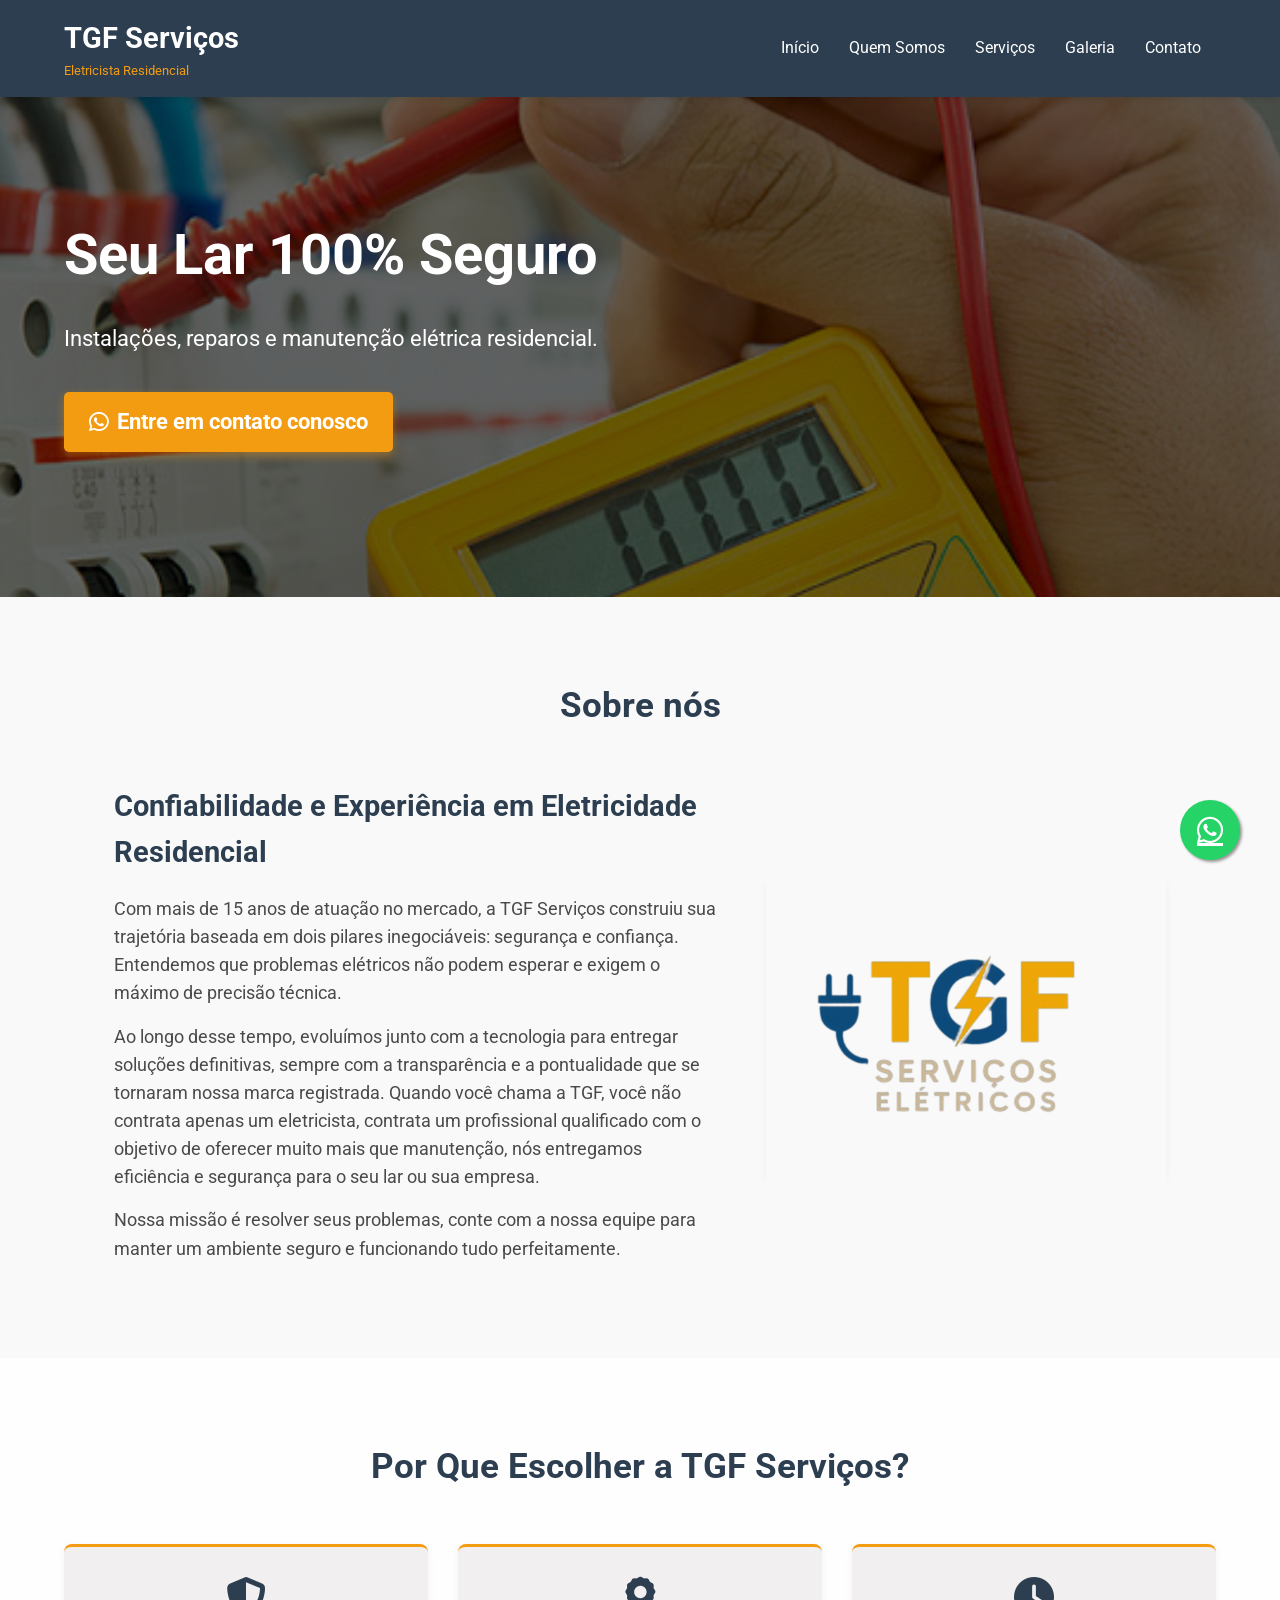
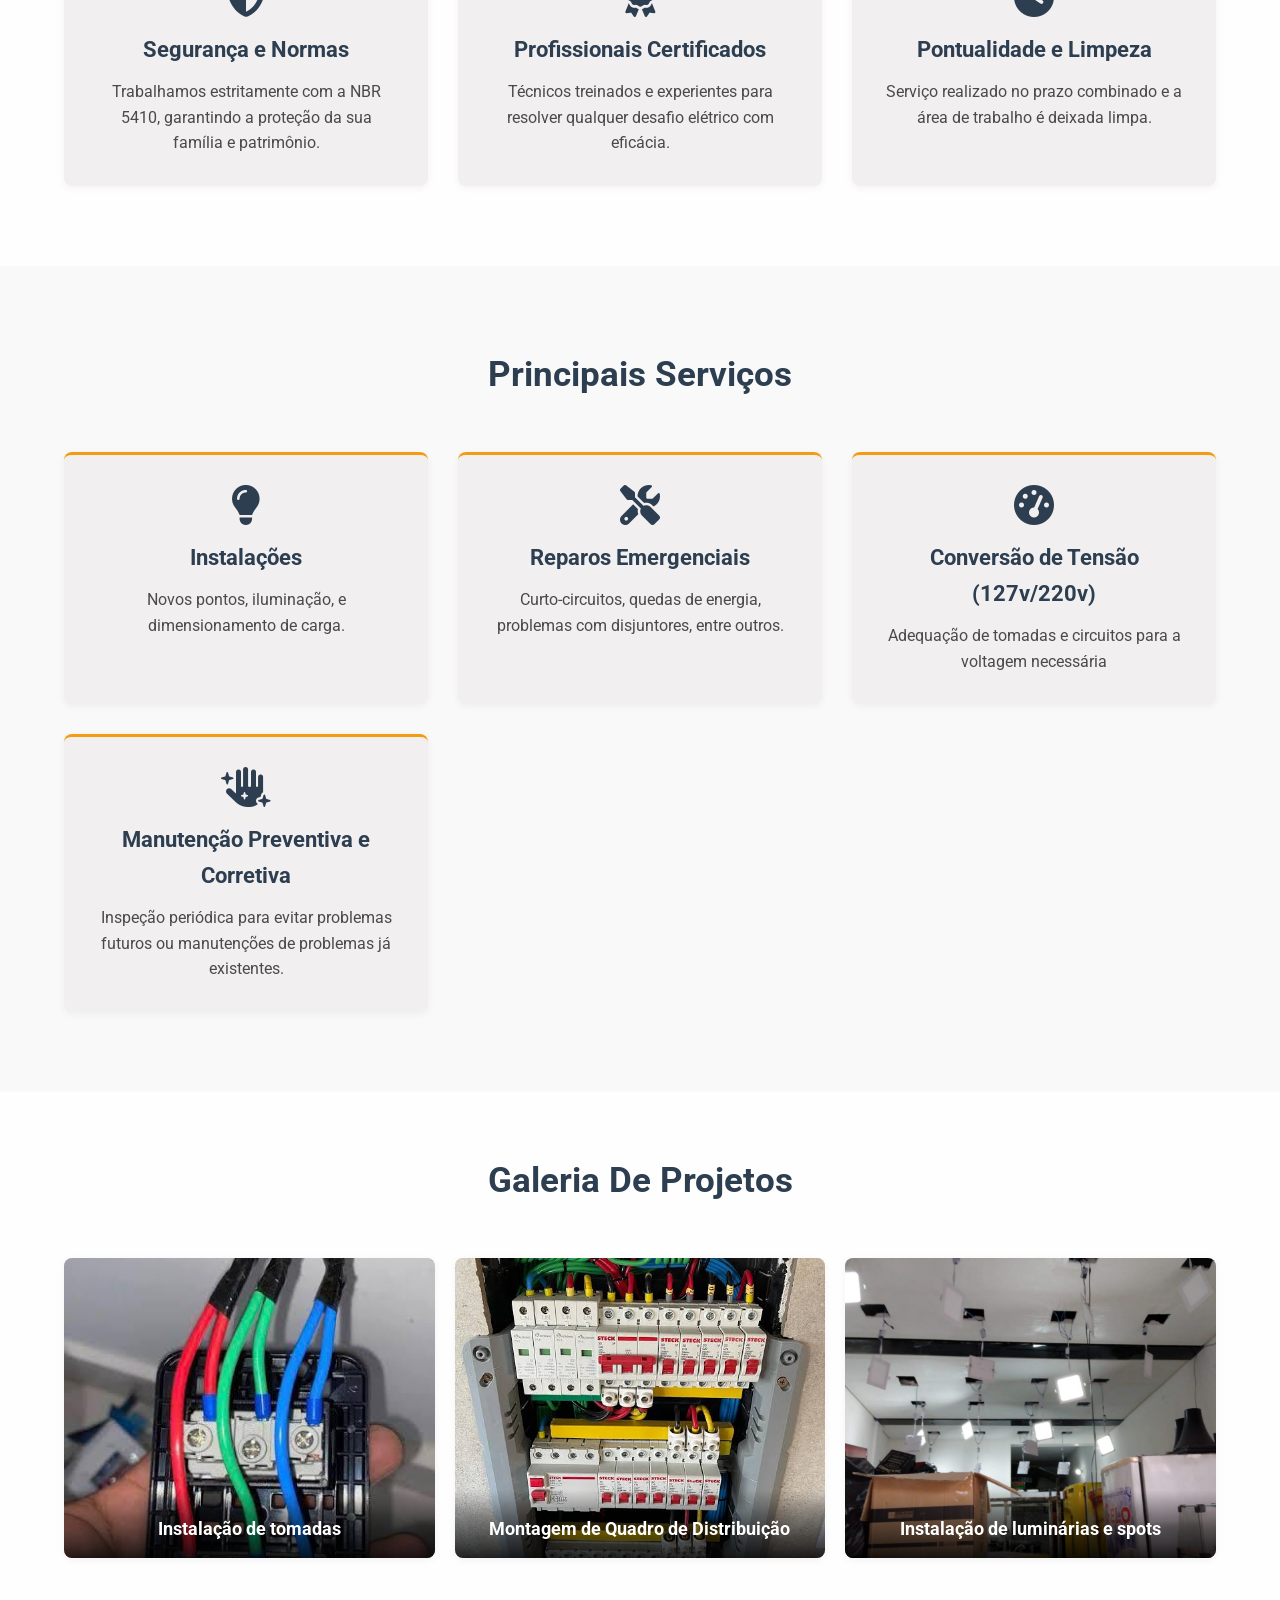
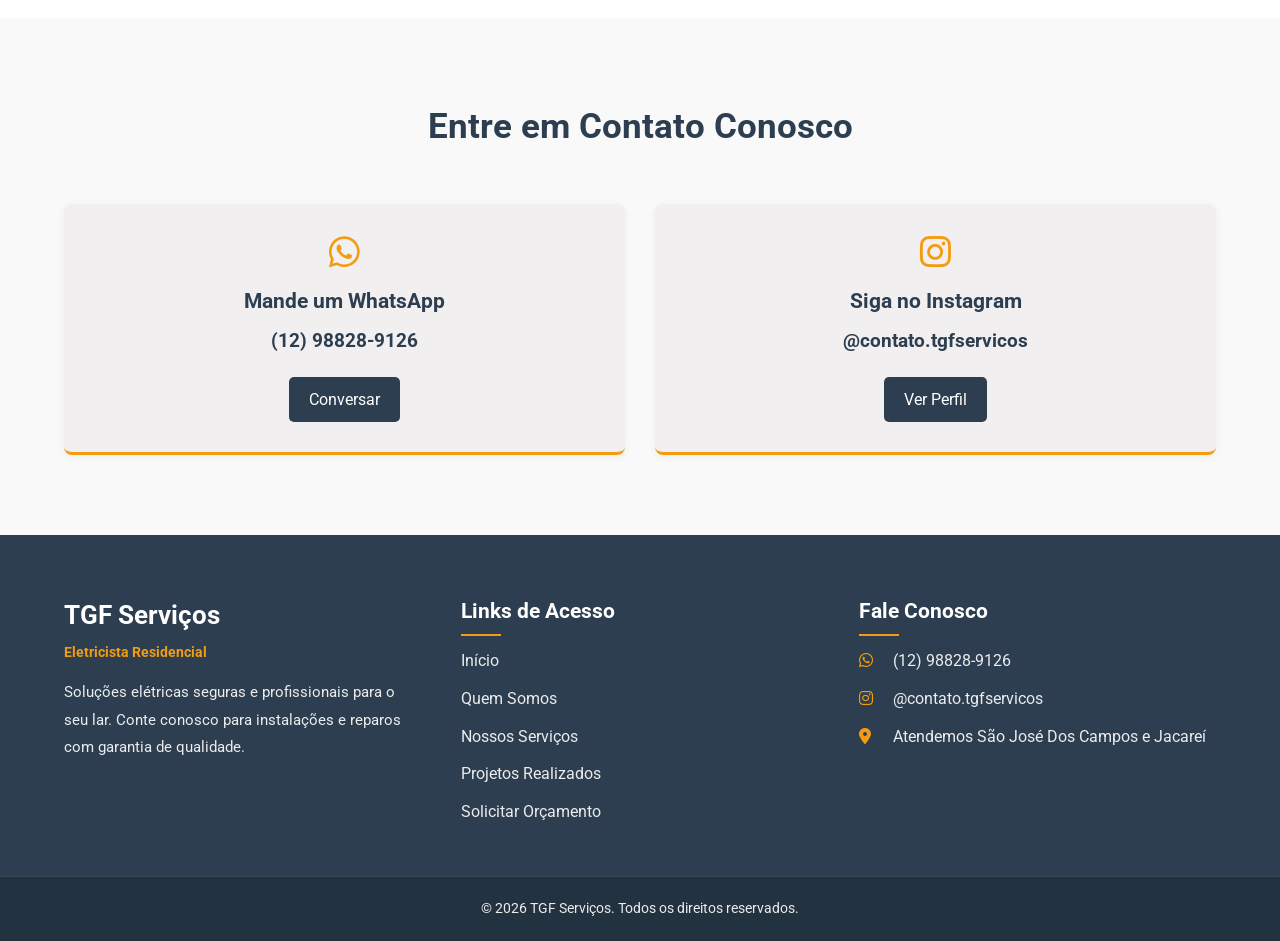
<file: index.html>
<!DOCTYPE html>
<html lang="pt-BR">
<head>
    <meta charset="UTF-8">
    <meta name="viewport" content="width=device-width, initial-scale=1.0">
    <title>TGF Serviços | Elétrica Residencial</title>
    <link rel="icon" type="image/x-icon" href="TGF_favicon.png">
    <link rel="icon" type="image/png" sizes="32x32" href="TGF_favicon.png">
    <link rel="icon" type="image/png" sizes="16x16" href="TGF_favicon.png">
    <link rel="apple-touch-icon" sizes="180x180" href="/apple-touch-icon.png"> 
    <link rel="stylesheet" href="style.css">
    <link rel="stylesheet" href="https://cdnjs.cloudflare.com/ajax/libs/font-awesome/6.5.1/css/all.min.css">
</head>
<body>
    
    <header>
        <div class="container">
            <div class="logo">
                <h1>TGF Serviços</h1>
                <span>Eletricista Residencial</span>
            </div>
            <nav class="nav-menu">
                <ul>
                    <li><a href="#inicio">Início</a></li>
                    <li><a href="#sobre">Quem Somos</a></li>
                    <li><a href="#servicos">Serviços</a></li>
                    <li><a href="#galeria">Galeria</a></li>
                    <li><a href="#contato">Contato</a></li>
                </ul>
            </nav>
            <button class="menu-toggle" aria-label="Abrir Menu">☰</button>
        </div>
    </header>

    <section id="inicio" class="hero">
        <div class="hero-content container">
            <div class="hero-text">
                <h2>Seu Lar <strong>100% Seguro</strong></h2>
                <p>Instalações, reparos e manutenção elétrica residencial. <!--<br> Certificado, Rápido e Limpo.</p> -->
                <br><br>
                <a href="https://wa.link/rwb124" target="_blank" class="btn-principal pulse-effect">
                    <i class="fab fa-whatsapp"></i> Entre em contato conosco
                </a>
            </div>
            <div class="hero-image">
                
            </div>
        </div>
    </section>

    <section id="sobre" class="sobre-nos">
        <div class="container">
            <h3>Sobre nós</h3>
            <div class="sobre-content">
                <div class="sobre-text">
                    <h4>Confiabilidade e Experiência em Eletricidade Residencial</h4>
                    <p>Com mais de 15 anos de atuação no mercado, a TGF Serviços construiu sua trajetória
                         baseada em dois pilares inegociáveis: segurança e confiança. Entendemos que
                         problemas elétricos não podem esperar e exigem o máximo de precisão técnica. 
                       </p>
                       <p>Ao longo desse tempo, evoluímos junto com a tecnologia para entregar 
                         soluções definitivas, sempre com a transparência e a pontualidade que se
                          tornaram nossa marca registrada. Quando você chama a TGF, você não contrata
                           apenas um eletricista, contrata um profissional qualificado com o objetivo de 
                           oferecer muito mais que manutenção, nós entregamos eficiência e segurança para o
                            seu lar ou sua empresa.  </p>
                    <p>Nossa missão é resolver seus problemas, conte com a nossa equipe para manter 
                        um ambiente seguro e funcionando tudo perfeitamente.</p>
                   <!-- <a href="#contato" class="btn-info">Fale com um Especialista</a> -->
                </div>
                <div class="sobre-img-placeholder">
                    <img src="TGF_logo.png" alt="">
                </div>
            </div>
        </div>
    </section>
    
    <section id="vantagens" class="vantagens">
        <div class="container">
            <h3>Por Que Escolher a TGF Serviços?</h3>
            <div class="grid-vantagens">
                <div class="vantagem-card">
                    <i class="fas fa-shield-alt icon-grande"></i>
                    <h4>Segurança e Normas</h4>
                    <p>Trabalhamos estritamente com a NBR 5410, garantindo a proteção da sua família e patrimônio.</p>
                </div>
                <div class="vantagem-card">
                    <i class="fas fa-award icon-grande"></i>
                    <h4>Profissionais Certificados</h4>
                    <p>Técnicos treinados e experientes para resolver qualquer desafio elétrico com eficácia.</p>
                </div>
                <div class="vantagem-card">
                    <i class="fas fa-clock icon-grande"></i>
                    <h4>Pontualidade e Limpeza</h4>
                    <p>Serviço realizado no prazo combinado e a área de trabalho é deixada limpa.</p>
                </div>
            </div>
        </div>
    </section>

    <section id="servicos" class="servicos">
        <div class="container">
            <h3>Principais Serviços</h3>
            <div class="grid-servicos">
                <div class="servico-card">
                    <i class="fas fa-lightbulb"></i>
                    <h4>Instalações</h4>
                    <p>Novos pontos, iluminação, e dimensionamento de carga.</p>
                </div>
                <div class="servico-card">
                    <i class="fas fa-tools"></i>
                    <h4>Reparos Emergenciais</h4>
                    <p>Curto-circuitos, quedas de energia, problemas com disjuntores, entre outros.</p>
                </div>
                <div class="servico-card">
                    <i class="fas fa-tachometer-alt"></i>
                    <h4>Conversão de Tensão (127v/220v)</h4>
                    <p>Adequação de tomadas e circuitos para a voltagem necessária</p>
                </div>
                <div class="servico-card">
                    <i class="fas fa-hand-sparkles"></i>
                    <h4>Manutenção Preventiva e Corretiva</h4>
                    <p>Inspeção periódica para evitar problemas futuros ou manutenções de problemas 
                        já existentes.</p>
                </div>
            </div>
        </div>
    </section>

   <section id="galeria" class="galeria">
    <div class="container">
        <h3>Galeria De Projetos </h3>
        <div class="grid-galeria">
            
            <div class="galeria-card">
                <div class="galeria-img-placeholder">
                    <img src="img_tomada.jpeg" alt="Instalação de painel">
                </div>
                <p>Instalação de tomadas</p>
            </div>

            <div class="galeria-card">
                <div class="galeria-img-placeholder">
                    <img src="img_qdc.jpeg" alt="Reparo de fiação">
                </div>
                <p>Montagem de Quadro de Distribuição</p>
            </div>

            <div class="galeria-card">
                <div class="galeria-img-placeholder">
                    <img src="Img_luminaria.jpeg" alt="Luminárias">
                </div>
                <p>Instalação de luminárias e spots</p>
            </div>

        </div>
    </div>
</section>

    <!-- <section class="cta-banner">
        <div class="container">
            <h2>Não adie sua segurança!</h2>
            <p>Fale conosco e garanta um serviço elétrico de qualidade hoje mesmo.</p>
            <a href="tel:XX-XXXX-XXXX" class="btn-principal">Ligue Agora: (XX) XXXX-XXXX</a>
        </div>
    </section> -->

    <section id="contato" class="contato">
        <div class="container">
            <h3>Entre em Contato Conosco</h3>
            <div class="contato-info-grid">
                
                <div class="contato-card-info">
                    <i class="fab fa-whatsapp"></i>
                    <h4>Mande um WhatsApp</h4>
                    <p class="numero-destaque">(12) 98828-9126</p>
                    <a href="https://wa.link/rwb124" target="_blank" class="btn-info">Conversar</a>
                </div>

                <div class="contato-card-info">
                    <i class="fab fa-instagram"></i> 
                    <h4>Siga no Instagram</h4>
                    <p class="numero-destaque">@contato.tgfservicos</p>
                    <a href="https://www.instagram.com/contato.tgfservicos?igsh=YjY3bGhqb2IxMW50" target="_blank" class="btn-info">Ver Perfil</a>
                </div>

              <!--  <div class="contato-card-info">
                    <i class="fas fa-envelope"></i>
                    <h4>Email Comercial</h4>
                    <p class="email-destaque">contato@tgfservicos.com.br</p>
                    <a href="mailto:contato@tgfservicos.com.br" class="btn-info">Enviar Email</a>
                </div> -->

            </div>
        </div>
    </section>

    <footer>
        <div class="container footer-content">
            
            <div class="footer-col logo-col">
                <div class="logo footer-logo">
                 <!--  <img src="TGF_logo.jpeg" alt="Logo TGF Serviços" class="img-logo-footer">   -->
                    <h1>TGF Serviços</h1>
                    <span>Eletricista Residencial</span>
                </div>
                <p>Soluções elétricas seguras e profissionais para o seu lar. Conte conosco para instalações e reparos com garantia de qualidade.</p>
            </div>

            <div class="footer-col links-col">
                <h4>Links de Acesso</h4>
                <ul>
                    <li><a href="#inicio">Início</a></li>
                    <li><a href="#sobre">Quem Somos</a></li>
                    <li><a href="#servicos">Nossos Serviços</a></li>
                    <li><a href="#galeria">Projetos Realizados</a></li>
                    <li><a href="#contato">Solicitar Orçamento</a></li>
                </ul>
            </div>

            <div class="footer-col contato-col">
                <h4>Fale Conosco</h4>
                <ul>
                    <li><i class="fab fa-whatsapp"></i> (12) 98828-9126</li>
                    <li><i class="fab fa-instagram"></i> @contato.tgfservicos</li>
                    <li><i class="fas fa-map-marker-alt"></i> Atendemos São José Dos Campos e Jacareí</li>
                </ul>
            </div>

        </div>

        <div class="footer-bottom">
            <div class="container">
                <p>&copy; 2026 TGF Serviços. Todos os direitos reservados. </p>
            </div>
        </div>
    </footer>
    
    <a href="https://wa.link/rwb124" class="whatsapp-float" target="_blank" title="Fale conosco pelo WhatsApp">
        <i class="fab fa-whatsapp"></i>
    </a>

    <script src="script.js"></script>
</body>
</html>
</file>
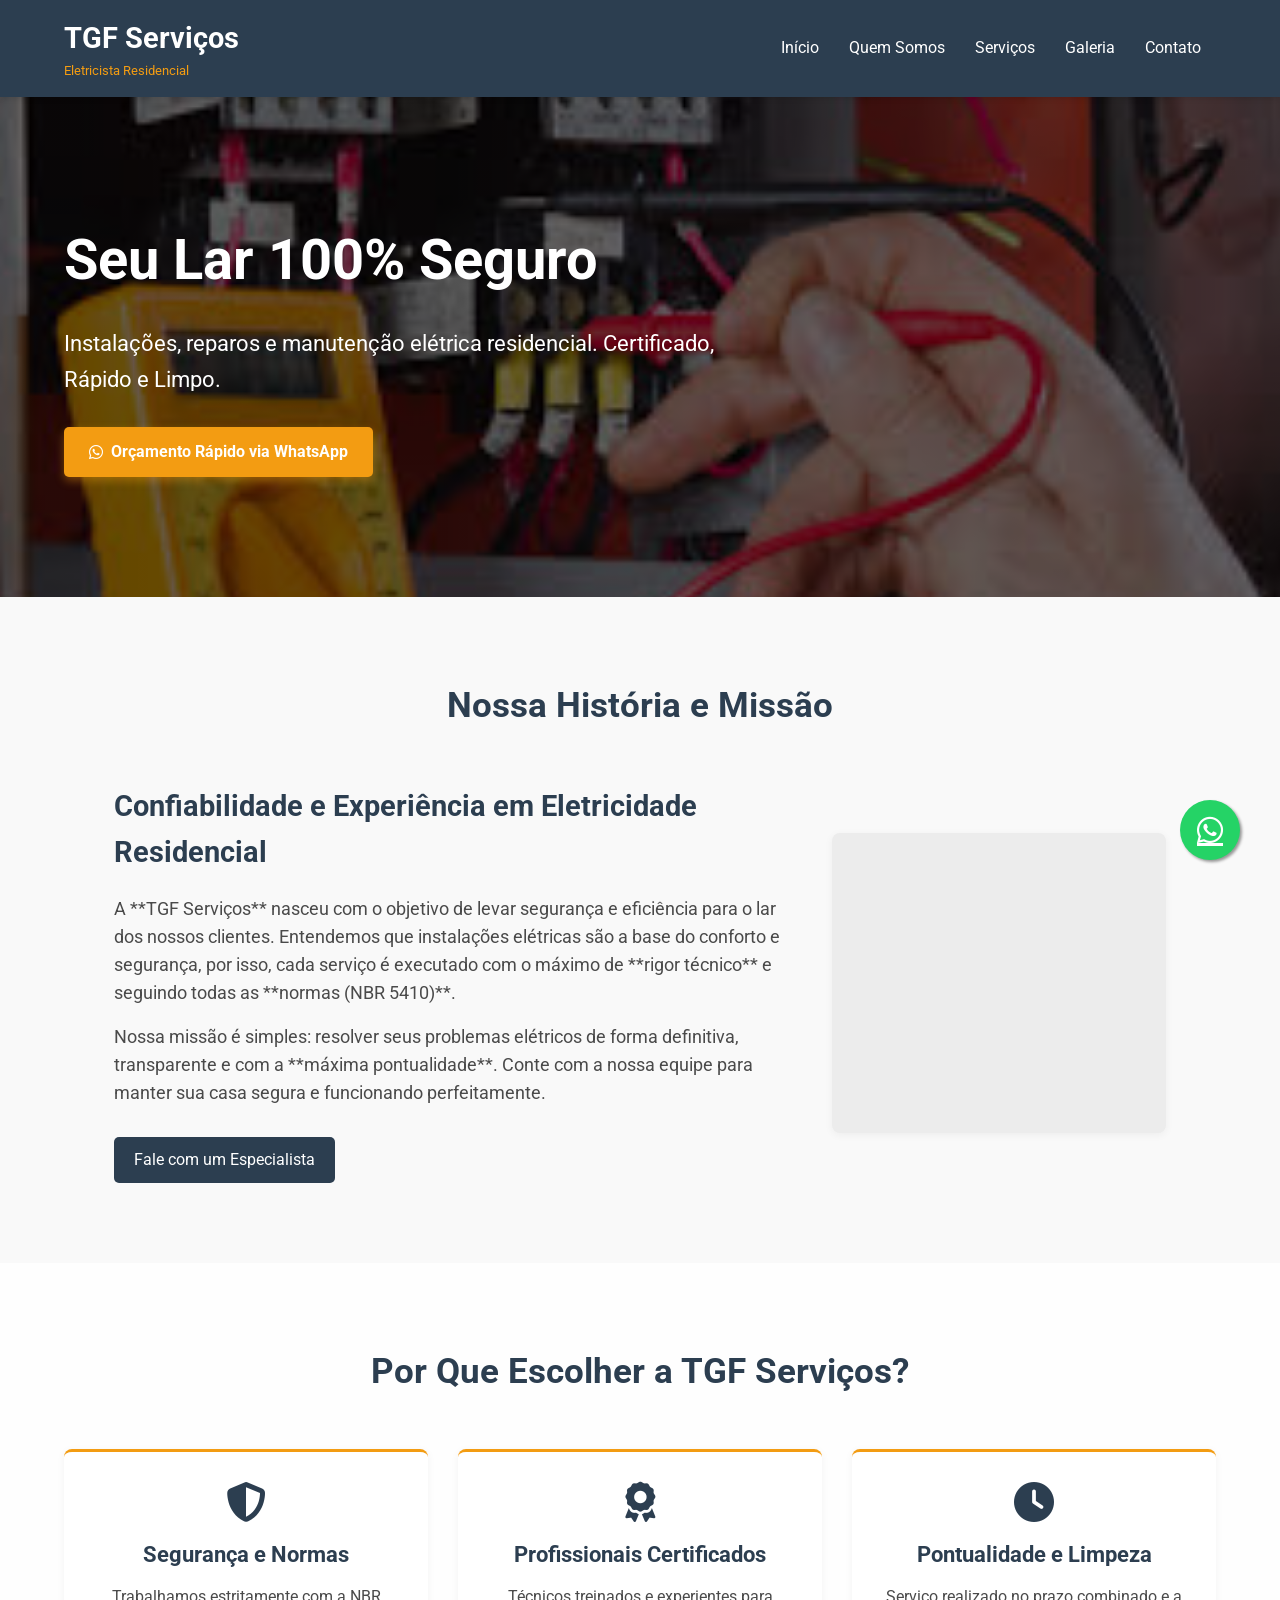
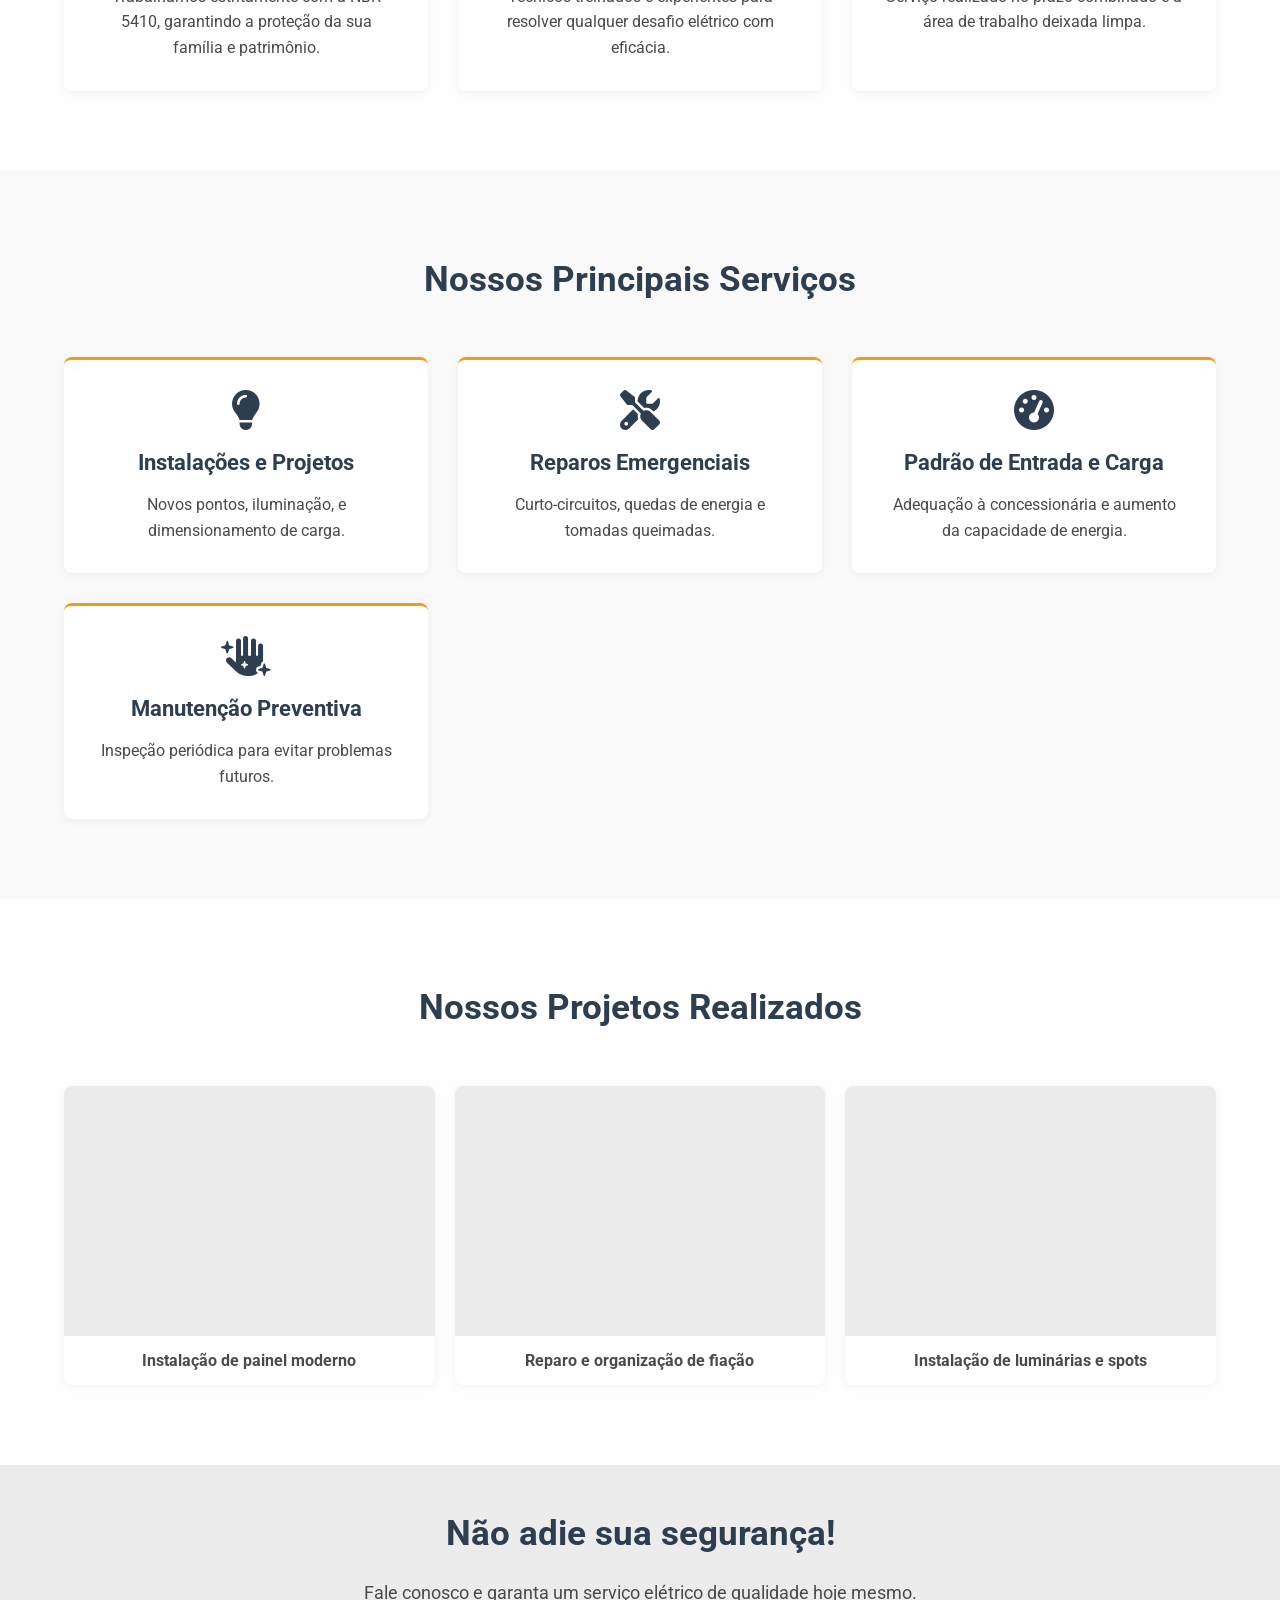
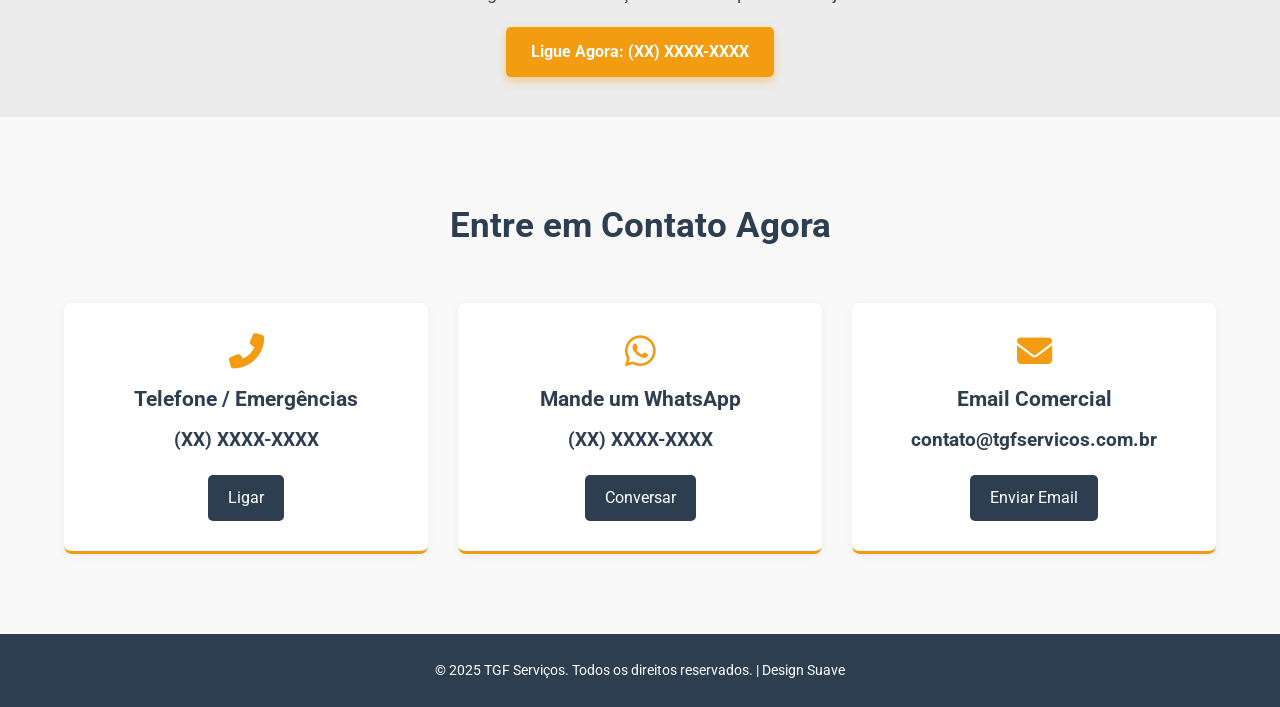
<file: tgf/index.html>
<!DOCTYPE html>
<html lang="pt-BR">
<head>
    <meta charset="UTF-8">
    <meta name="viewport" content="width=device-width, initial-scale=1.0">
    <title>TGF Serviços | Elétrica Residencial de Confiança</title>
    <link rel="stylesheet" href="style.css">
    <link rel="stylesheet" href="https://cdnjs.cloudflare.com/ajax/libs/font-awesome/6.5.1/css/all.min.css">
</head>
<body>
    
    <header>
        <div class="container">
            <div class="logo">
                <h1>TGF Serviços</h1>
                <span>Eletricista Residencial</span>
            </div>
            <nav class="nav-menu">
                <ul>
                    <li><a href="#inicio">Início</a></li>
                    <li><a href="#sobre">Quem Somos</a></li>
                    <li><a href="#servicos">Serviços</a></li>
                    <li><a href="#galeria">Galeria</a></li>
                    <li><a href="#contato">Contato</a></li>
                </ul>
            </nav>
            <button class="menu-toggle" aria-label="Abrir Menu">☰</button>
        </div>
    </header>

    <section id="inicio" class="hero">
        <div class="hero-content container">
            <div class="hero-text">
                <h2>Seu Lar <strong>100% Seguro</strong></h2>
                <p>Instalações, reparos e manutenção elétrica residencial. Certificado, Rápido e Limpo.</p>
                <a href="https://api.whatsapp.com/send?phone=SEU_NUMERO_AQUI" target="_blank" class="btn-principal pulse-effect">
                    <i class="fab fa-whatsapp"></i> Orçamento Rápido via WhatsApp
                </a>
            </div>
            <div class="hero-image">
                
            </div>
        </div>
    </section>

    <section id="sobre" class="sobre-nos">
        <div class="container">
            <h3>Nossa História e Missão</h3>
            <div class="sobre-content">
                <div class="sobre-text">
                    <h4>Confiabilidade e Experiência em Eletricidade Residencial</h4>
                    <p>A **TGF Serviços** nasceu com o objetivo de levar segurança e eficiência para o lar dos nossos clientes. Entendemos que instalações elétricas são a base do conforto e segurança, por isso, cada serviço é executado com o máximo de **rigor técnico** e seguindo todas as **normas (NBR 5410)**.</p>
                    <p>Nossa missão é simples: resolver seus problemas elétricos de forma definitiva, transparente e com a **máxima pontualidade**. Conte com a nossa equipe para manter sua casa segura e funcionando perfeitamente.</p>
                    <a href="#contato" class="btn-info">Fale com um Especialista</a>
                </div>
                <div class="sobre-img-placeholder">
                    
                </div>
            </div>
        </div>
    </section>
    
    <section id="vantagens" class="vantagens">
        <div class="container">
            <h3>Por Que Escolher a TGF Serviços?</h3>
            <div class="grid-vantagens">
                <div class="vantagem-card">
                    <i class="fas fa-shield-alt icon-grande"></i>
                    <h4>Segurança e Normas</h4>
                    <p>Trabalhamos estritamente com a NBR 5410, garantindo a proteção da sua família e patrimônio.</p>
                </div>
                <div class="vantagem-card">
                    <i class="fas fa-award icon-grande"></i>
                    <h4>Profissionais Certificados</h4>
                    <p>Técnicos treinados e experientes para resolver qualquer desafio elétrico com eficácia.</p>
                </div>
                <div class="vantagem-card">
                    <i class="fas fa-clock icon-grande"></i>
                    <h4>Pontualidade e Limpeza</h4>
                    <p>Serviço realizado no prazo combinado e a área de trabalho deixada limpa.</p>
                </div>
            </div>
        </div>
    </section>

    <section id="servicos" class="servicos">
        <div class="container">
            <h3>Nossos Principais Serviços</h3>
            <div class="grid-servicos">
                <div class="servico-card">
                    <i class="fas fa-lightbulb"></i>
                    <h4>Instalações e Projetos</h4>
                    <p>Novos pontos, iluminação, e dimensionamento de carga.</p>
                </div>
                <div class="servico-card">
                    <i class="fas fa-tools"></i>
                    <h4>Reparos Emergenciais</h4>
                    <p>Curto-circuitos, quedas de energia e tomadas queimadas.</p>
                </div>
                <div class="servico-card">
                    <i class="fas fa-tachometer-alt"></i>
                    <h4>Padrão de Entrada e Carga</h4>
                    <p>Adequação à concessionária e aumento da capacidade de energia.</p>
                </div>
                <div class="servico-card">
                    <i class="fas fa-hand-sparkles"></i>
                    <h4>Manutenção Preventiva</h4>
                    <p>Inspeção periódica para evitar problemas futuros.</p>
                </div>
            </div>
        </div>
    </section>

    <section id="galeria" class="galeria">
        <div class="container">
            <h3>Nossos Projetos Realizados</h3>
            <div class="grid-galeria">
                <div class="galeria-card">
                    <div class="galeria-img-placeholder">
                        
                    </div>
                    <p>Instalação de painel moderno</p>
                </div>
                <div class="galeria-card">
                    <div class="galeria-img-placeholder">
                        
                    </div>
                    <p>Reparo e organização de fiação</p>
                </div>
                <div class="galeria-card">
                    <div class="galeria-img-placeholder">
                        
                    </div>
                    <p>Instalação de luminárias e spots</p>
                </div>
            </div>
        </div>
    </section>

    <section class="cta-banner">
        <div class="container">
            <h2>Não adie sua segurança!</h2>
            <p>Fale conosco e garanta um serviço elétrico de qualidade hoje mesmo.</p>
            <a href="tel:XX-XXXX-XXXX" class="btn-principal">Ligue Agora: (XX) XXXX-XXXX</a>
        </div>
    </section>

    <section id="contato" class="contato">
        <div class="container">
            <h3>Entre em Contato Agora</h3>
            <div class="contato-info-grid">
                
                <div class="contato-card-info">
                    <i class="fas fa-phone-alt"></i>
                    <h4>Telefone / Emergências</h4>
                    <p class="numero-destaque">(XX) XXXX-XXXX</p>
                    <a href="tel:XX-XXXX-XXXX" class="btn-info">Ligar</a>
                </div>

                <div class="contato-card-info">
                    <i class="fab fa-whatsapp"></i>
                    <h4>Mande um WhatsApp</h4>
                    <p class="numero-destaque">(XX) XXXX-XXXX</p>
                    <a href="https://api.whatsapp.com/send?phone=SEU_NUMERO_AQUI" target="_blank" class="btn-info">Conversar</a>
                </div>

                <div class="contato-card-info">
                    <i class="fas fa-envelope"></i>
                    <h4>Email Comercial</h4>
                    <p class="email-destaque">contato@tgfservicos.com.br</p>
                    <a href="mailto:contato@tgfservicos.com.br" class="btn-info">Enviar Email</a>
                </div>

            </div>
        </div>
    </section>

    <footer>
        <div class="container">
            <p>&copy; 2025 TGF Serviços. Todos os direitos reservados. | Design Suave</p>
        </div>
    </footer>
    
    <a href="https://api.whatsapp.com/send?phone=SEU_NUMERO_AQUI" class="whatsapp-float" target="_blank" title="Fale conosco pelo WhatsApp">
        <i class="fab fa-whatsapp"></i>
    </a>

    <script src="script.js"></script>
</body>
</html>
</file>
<file: style.css>
/* Configurações Globais */
@import url('https://fonts.googleapis.com/css2?family=Roboto:wght@400;700&display=swap');

:root {
    --cor-principal: #2c3e50; /* Azul Marinho (Escuro, mas Clássico) */
    --cor-secundaria: #f39c12; /* Amarelo Laranja (Detalhe Suave) */
    --cor-fundo: #fefefe; /* Branco Suave */
    --cor-fundo-secao: #f9f9f9; /* Cinza Claro para Seções Alternadas */
    --cor-fundo-card: #f1efef;
    --cor-texto: #4a4a4a; /* Cinza Escuro para Texto */
    --cor-cinza-claro: #ececec;
    --sombra-card: 0 2px 8px rgba(0, 0, 0, 0.05); /* Sombra mais leve */
}

* {
    margin: 0;
    padding: 0;
    box-sizing: border-box;
}

body {
    font-family: 'Roboto', sans-serif;
    line-height: 1.6;
    color: var(--cor-texto);
    background-color: var(--cor-fundo);
}

.container {
    width: 90%;
    max-width: 1200px;
    margin: 0 auto;
}

/* Tipografia e Títulos */
h2, h3, h4 {
    color: var(--cor-principal);
    margin-bottom: 0.5em;
}
section h3 {
    text-align: center;
    margin-bottom: 50px;
    font-size: 2.2em;
    font-weight: 700;
}
section {
    padding: 80px 0;
}

/* Botões */
.btn-principal {
    display: inline-flex;
    align-items: center;
    gap: 8px;
    background: var(--cor-secundaria); 
    color: white; 
    padding: 12px 25px;
    text-decoration: none;
    border-radius: 5px; 
    font-weight: 700;
    transition: all 0.3s ease;
    border: none;
    cursor: pointer;
    box-shadow: 0 4px 10px rgba(243, 156, 18, 0.4);
}

.btn-principal:hover {
    background-color: #e67e22; 
    transform: translateY(-2px);
}

.pulse-effect {
    animation: pulse 2s infinite;
}

@keyframes pulse {
    0% { box-shadow: 0 0 0 0 rgba(243, 156, 18, 0.7); }
    70% { box-shadow: 0 0 0 10px rgba(243, 156, 18, 0); }
    100% { box-shadow: 0 0 0 0 rgba(243, 156, 18, 0); }
}

.btn-info {
    display: inline-block;
    background: var(--cor-principal); 
    color: white;
    padding: 10px 20px;
    text-decoration: none;
    border-radius: 5px;
    margin-top: 15px;
    transition: background-color 0.3s;
}

.btn-info:hover {
    background-color: #34495e;
}

/* Cabeçalho */
header {
    background: var(--cor-principal);
    color: white;
    padding: 15px 0;
    position: sticky;
    top: 0;
    z-index: 1000;
    box-shadow: 0 2px 5px rgba(0, 0, 0, 0.1);
}

header .container {
    display: flex;
    justify-content: space-between;
    align-items: center;
}

.logo h1 { font-size: 1.8em; color: white; }
.logo span { display: block; font-size: 0.8em; color: var(--cor-secundaria); }

.nav-menu ul { list-style: none; display: flex; }
.nav-menu ul li a { color: white; text-decoration: none; padding: 10px 15px; display: block; transition: color 0.3s; }
.nav-menu ul li a:hover { color: var(--cor-secundaria); }

.menu-toggle { 
    display: none; 
    background: none;
    border: 2px solid white;
    color: white;
    padding: 5px 10px;
    border-radius: 5px;
    font-size: 1.2em;
    cursor: pointer;
}


/* Seção Hero - COM IMAGEM DE FUNDO E ESCURECIMENTO */
.hero {
    /* Adiciona um gradiente escuro (overlay) sobre a imagem */
    background: linear-gradient(rgba(0, 0, 0, 0.6), rgba(0, 0, 0, 0.6)), 
                url('img_hero.jpg');
    
    background-size: cover;
    background-position: center;
    background-attachment: fixed; /* Efeito Parallax suave */
    
    color: white;
    padding: 100px 0;
}

.hero-content { 
    display: flex; /* Mantém o layout flex para conteúdo lado a lado */
    align-items: center; 
    gap: 40px; 
    min-height: 300px;
    text-align: left; /* Garante que o texto volte à esquerda */
}
.hero-text { 
    flex: 1; /* Ocupa metade do espaço */
    max-width: none; /* Remove a limitação de largura */
}
.hero-text h2 { 
    font-size: 3.5em; 
    margin-bottom: 20px; 
    color: white; 
}
.hero-text p { 
    font-size: 1.4em; 
    margin-bottom: 30px; 
    font-weight: 400; 
}
.hero-image { 
    flex: 1; 
    text-align: center; /* Centraliza a imagem no seu container */
}
.hero-image  {
    width: 100%;
    max-width: 450px;
    height: auto;
    border-radius: 8px;
    box-shadow: var(--sombra-card);
}


/* SEÇÃO: SOBRE NÓS */
.sobre-nos {
    background-color: var(--cor-fundo-secao);
}

.sobre-content {
    display: flex;
    align-items: center;
    gap: 50px;
    padding: 0 50px;
}

.sobre-text {
    flex: 2;
}

.sobre-text h4 {
    font-size: 1.8em;
    margin-bottom: 20px;
}

.sobre-text p {
    margin-bottom: 15px;
    font-size: 1.1em;
}

.sobre-img-placeholder {
    flex: 1;
    height: 300px;
    background-color: var(--cor-cinza-claro);
    border-radius: 8px;
    display: flex;
    align-items: center;
    justify-content: center;
    color: var(--cor-principal);
    font-weight: bold;
    box-shadow: var(--sombra-card);
}

/* Seções Vantagens e Serviços (Cards) */
.vantagens { background-color: var(--cor-fundo); }
.servicos { background-color: var(--cor-fundo-secao); } 


.grid-vantagens, .grid-servicos {
    display: grid;
    grid-template-columns: repeat(auto-fit, minmax(280px, 1fr));
    gap: 30px;
    text-align: center;
}

.vantagem-card, .servico-card {
    padding: 30px;
    border-radius: 8px;
    background-color: var(--cor-fundo-card); 
    box-shadow: var(--sombra-card);
    transition: transform 0.3s;
    border-top: 3px solid var(--cor-secundaria); 
}

.vantagem-card:hover, .servico-card:hover {
    transform: translateY(-5px);
    box-shadow: 0 5px 15px rgba(0, 0, 0, 0.1);
}

.icon-grande, .servico-card i {
    font-size: 2.5em; 
    color: var(--cor-principal);
    margin-bottom: 15px;
}

.vantagem-card h4, .servico-card h4 {
    font-size: 1.4em;
    color: var(--cor-principal);
}

/* Seção Galeria */
.galeria { 
    background-color: var(--cor-fundo); 
    padding: 60px 0; /* Espaçamento interno da seção */
}

.grid-galeria {
    display: grid;
    grid-template-columns: repeat(auto-fit, minmax(300px, 1fr));
    gap: 20px;
}

.galeria-card {
    position: relative; /* Necessário para o texto "flutuar" sobre a imagem */
    background-color: var(--cor-fundo-card);
    border-radius: 8px;
    overflow: hidden;
    box-shadow: var(--sombra-card);
    transition: transform 0.3s;
    height: 300px; /* Definimos uma altura fixa para todos os cards */
}

.galeria-card:hover {
    transform: scale(1.02);
}

.galeria-img-placeholder {
    width: 100%;
    height: 100%; /* Agora a div da imagem ocupa o card todo */
}

.galeria-img-placeholder img {
    width: 100%;
    height: 100%;
    object-fit: cover; /* Ajusta a foto sem esticar */
    display: block;
}

.galeria-card p {
    /* Posicionamento absoluto no rodapé do card */
    position: absolute;
    bottom: 0;
    left: 0;
    width: 100%;
    
    /* Estilização do texto */
    margin: 0;
    padding: 25px 15px 15px 15px; /* Mais preenchimento no topo do texto para o degradê */
    text-align: center;
    font-weight: 700;
    color: #fff; /* Texto branco para contrastar com a sombra */
    font-size: 1.1em;
    z-index: 2;

    /* O Sombreado (Degradê do preto para o transparente) */
    background: linear-gradient(to top, rgba(0, 0, 0, 0.85) 0%, rgba(0, 0, 0, 0.4) 60%, transparent 100%);
}

/* Seção CTA Banner Intermediário */
.cta-banner {
    background: var(--cor-cinza-claro); 
    color: var(--cor-texto);
    text-align: center;
    padding: 40px 0;
}
.cta-banner h2 { font-size: 2.2em; color: var(--cor-principal); }
.cta-banner p { font-size: 1.1em; margin-bottom: 20px; }


/* Seção Contato */
.contato {
    background-color: var(--cor-fundo-secao);
}

.contato-info-grid {
    display: grid;
    grid-template-columns: repeat(auto-fit, minmax(300px, 1fr));
    gap: 30px;
    text-align: center;
}

.contato-card-info {
    background-color: var(--cor-fundo-card);
    padding: 30px;
    border-radius: 8px;
    box-shadow: var(--sombra-card);
    border-bottom: 3px solid var(--cor-secundaria);
}

.contato-card-info i {
    font-size: 2.2em;
    color: var(--cor-secundaria); 
    margin-bottom: 15px;
}

.contato-card-info h4 {
    font-size: 1.3em;
    margin-bottom: 8px;
}

.numero-destaque, .email-destaque {
    font-size: 1.2em;
    font-weight: 700;
    color: var(--cor-principal);
    margin: 5px 0;
}

/* Rodapé */
/* =========================================
   NOVO RODAPÉ
   ========================================= */
footer {
    background: var(--cor-principal); /* Azul Marinho */
    color: var(--cor-cinza-claro); /* Texto claro, mas não branco puro, para leitura fácil */
    padding-top: 60px; /* Mais espaço no topo */
}

.footer-content {
    display: flex;
    flex-wrap: wrap; /* Permite que as colunas quebrem linha no mobile */
    justify-content: space-between;
    gap: 40px;
    padding-bottom: 40px;
}

/* Estilo das Colunas */
.footer-col {
    flex: 1; /* Tenta ocupar espaço igual */
    min-width: 250px; /* Largura mínima antes de quebrar linha */
}

/* Coluna 1: Logo e Texto */
.img-logo-footer {
    max-width: 150px;
    height: auto;
    display: block;
    margin-bottom: 15px;
}

.footer-logo h1 {
    color: white;
    font-size: 1.6em;
    margin-bottom: 5px;
}
.footer-logo span {
    color: var(--cor-secundaria); /* Amarelo */
    font-weight: bold;
    font-size: 0.9em;
}
.logo-col p {
    margin-top: 15px;
    font-size: 0.95em;
    line-height: 1.8;
}

/* Títulos das Colunas (Links e Contato) */
.footer-col h4 {
    color: white;
    font-size: 1.3em;
    margin-bottom: 20px;
    position: relative;
}
/* Pequeno detalhe amarelo abaixo do título */
.footer-col h4::after {
    content: '';
    position: absolute;
    left: 0;
    bottom: -8px;
    width: 40px;
    height: 2px;
    background-color: var(--cor-secundaria);
}

/* Estilo dos Links e Listas */
.footer-col ul {
    list-style: none;
}

.footer-col ul li {
    margin-bottom: 12px;
}

.footer-col ul li a {
    color: var(--cor-cinza-claro);
    text-decoration: none;
    transition: all 0.3s ease;
    display: inline-block;
}

/* Efeito Hover nos links (fica amarelo e move um pouco) */
.footer-col ul li a:hover {
    color: var(--cor-secundaria);
    transform: translateX(5px);
}

/* Ícones na coluna de contato */
.contato-col i {
    color: var(--cor-secundaria);
    margin-right: 10px;
    width: 20px; /* Para alinhar os ícones */
}

/* Barra Inferior de Copyright */
.footer-bottom {
    background-color: rgba(0, 0, 0, 0.2); /* Um tom um pouco mais escuro que o rodapé */
    padding: 20px 0;
    text-align: center;
    font-size: 0.9em;
    border-top: 1px solid rgba(255, 255, 255, 0.1);
}

/* Responsividade do Rodapé */
@media (max-width: 768px) {
    .footer-content {
        flex-direction: column; /* Empilha as colunas no celular */
        gap: 30px;
    }
    .footer-col {
        text-align: center; /* Centraliza o texto no mobile */
    }
    .footer-col h4::after {
        left: 50%; /* Centraliza o traço amarelo */
        transform: translateX(-50%);
    }
    .footer-col ul li a:hover {
        transform: none; /* Remove o movimento lateral no mobile */
    }
}

/* Botão Flutuante do WhatsApp */
.whatsapp-float {
    position: fixed;
    width: 60px;
    height: 60px;
    bottom: 40px;
    right: 40px;
    background-color: #25d366; 
    color: #FFF;
    border-radius: 50px;
    text-align: center;
    font-size: 30px;
    box-shadow: 2px 2px 3px rgba(0, 0, 0, 0.4);
    z-index: 9999;
    transition: transform 0.3s;
    display: flex;
    align-items: center;
    justify-content: center;
}

.whatsapp-float:hover {
    transform: scale(1.1);
}

/* Responsividade (Mobile) */
@media (max-width: 900px) {
    /* No mobile, a imagem de fundo fica mais estática */
    .hero { background-attachment: scroll; }

    /* LAYOUT HERO ALTERADO PARA STACK (TEXTO EM CIMA, IMAGEM ABAIXO - SE HOUVER) */
    .hero-content { 
        flex-direction: column; 
        text-align: center; 
    }
    .hero-image { 
        display: block; /* Garante que a imagem apareça em telas maiores que 768px */
        margin-top: 30px;
    }
    .hero-image  {
        max-width: 350px; /* Reduz o tamanho da imagem em telas menores */
    }

    .sobre-content { 
        flex-direction: column; 
        padding: 0;
        text-align: center;
    }
    .sobre-img-placeholder {
        margin-top: 20px;
    }
    .hero-text h2 { font-size: 2.5em; }
    .hero-text p { font-size: 1.2em; }
    
    .whatsapp-float {
        width: 50px;
        height: 50px;
        bottom: 20px;
        right: 20px;
        font-size: 25px;
    }
}

@media (max-width: 768px) {
    /* O container do header precisa se adaptar para posicionar o menu */
    header .container { 
        flex-wrap: wrap;
        position: relative; 
    }
    
    /* Remove a imagem do Hero em telas muito pequenas para focar no CTA */
    .hero-image { 
        display: none; 
    }
    /* O texto já está centralizado/empilhado pelo bloco @media 900px */

    /* --- ESTILO DO MENU DROPDOWN (QUADRADO) com Borda --- */
    .nav-menu { 
        display: none; 
        position: absolute; 
        top: 100%; 
        right: 0; 
        width: 180px; 
        background-color: var(--cor-principal); 
        box-shadow: 0 4px 8px rgba(0, 0, 0, 0.2); 
        z-index: 9998; 
        /* Borda Branca Adicionada para separação visual */
        border: 2px solid white; 
        border-top: none; 
        border-radius: 0 0 5px 5px; 
    }
    
    .nav-menu.active { 
        display: block; 
    }
    
    .nav-menu ul { 
        flex-direction: column; 
        padding: 5px 0; 
    }
    
    .nav-menu ul li { 
        width: 100%; 
        text-align: left; 
        border-top: none; 
        border-bottom: 1px solid rgba(255, 255, 255, 0.1); 
    }
    
    .nav-menu ul li:last-child {
        border-bottom: none; 
    }
    
    .nav-menu ul li a {
        padding: 10px 15px; 
        font-size: 0.95em;
    }
    
    .menu-toggle { 
        display: block; 
        z-index: 9999;
    }
    
    section { padding: 50px 0; }
}
</file>
<file: tgf/style.css>
/* Configurações Globais */
@import url('https://fonts.googleapis.com/css2?family=Roboto:wght@400;700&display=swap');

:root {
    --cor-principal: #2c3e50; /* Azul Marinho (Escuro, mas Clássico) */
    --cor-secundaria: #f39c12; /* Amarelo Laranja (Detalhe Suave) */
    --cor-fundo: #fefefe; /* Branco Suave */
    --cor-fundo-secao: #f9f9f9; /* Cinza Claro para Seções Alternadas */
    --cor-fundo-card: #ffffff;
    --cor-texto: #4a4a4a; /* Cinza Escuro para Texto */
    --cor-cinza-claro: #ececec;
    --sombra-card: 0 2px 8px rgba(0, 0, 0, 0.05); /* Sombra mais leve */
}

* {
    margin: 0;
    padding: 0;
    box-sizing: border-box;
}

body {
    font-family: 'Roboto', sans-serif;
    line-height: 1.6;
    color: var(--cor-texto);
    background-color: var(--cor-fundo);
}

.container {
    width: 90%;
    max-width: 1200px;
    margin: 0 auto;
}

/* Tipografia e Títulos */
h2, h3, h4 {
    color: var(--cor-principal);
    margin-bottom: 0.5em;
}
section h3 {
    text-align: center;
    margin-bottom: 50px;
    font-size: 2.2em;
    font-weight: 700;
}
section {
    padding: 80px 0;
}

/* Botões */
.btn-principal {
    display: inline-flex;
    align-items: center;
    gap: 8px;
    background: var(--cor-secundaria); 
    color: white; 
    padding: 12px 25px;
    text-decoration: none;
    border-radius: 5px; 
    font-weight: 700;
    transition: all 0.3s ease;
    border: none;
    cursor: pointer;
    box-shadow: 0 4px 10px rgba(243, 156, 18, 0.4);
}

.btn-principal:hover {
    background-color: #e67e22; 
    transform: translateY(-2px);
}

.pulse-effect {
    animation: pulse 2s infinite;
}

@keyframes pulse {
    0% { box-shadow: 0 0 0 0 rgba(243, 156, 18, 0.7); }
    70% { box-shadow: 0 0 0 10px rgba(243, 156, 18, 0); }
    100% { box-shadow: 0 0 0 0 rgba(243, 156, 18, 0); }
}

.btn-info {
    display: inline-block;
    background: var(--cor-principal); 
    color: white;
    padding: 10px 20px;
    text-decoration: none;
    border-radius: 5px;
    margin-top: 15px;
    transition: background-color 0.3s;
}

.btn-info:hover {
    background-color: #34495e;
}

/* Cabeçalho */
header {
    background: var(--cor-principal);
    color: white;
    padding: 15px 0;
    position: sticky;
    top: 0;
    z-index: 1000;
    box-shadow: 0 2px 5px rgba(0, 0, 0, 0.1);
}

header .container {
    display: flex;
    justify-content: space-between;
    align-items: center;
}

.logo h1 { font-size: 1.8em; color: white; }
.logo span { display: block; font-size: 0.8em; color: var(--cor-secundaria); }

.nav-menu ul { list-style: none; display: flex; }
.nav-menu ul li a { color: white; text-decoration: none; padding: 10px 15px; display: block; transition: color 0.3s; }
.nav-menu ul li a:hover { color: var(--cor-secundaria); }

.menu-toggle { 
    display: none; 
    background: none;
    border: 2px solid white;
    color: white;
    padding: 5px 10px;
    border-radius: 5px;
    font-size: 1.2em;
    cursor: pointer;
}


/* Seção Hero - COM IMAGEM DE FUNDO E ESCURECIMENTO */
.hero {
    /* Adiciona um gradiente escuro (overlay) sobre a imagem */
    /* Substitua 'caminho/para/sua/imagem-eletrica.jpg' pelo caminho real da sua imagem */
    background: linear-gradient(rgba(0, 0, 0, 0.6), rgba(0, 0, 0, 0.6)), 
                url('img_hero.jpg');
    
    background-size: cover;
    background-position: center;
    background-attachment: fixed; /* Efeito Parallax suave */
    
    color: white;
    padding: 100px 0;
}

.hero-content { 
    display: flex; /* Mantém o layout flex para conteúdo lado a lado */
    align-items: center; 
    gap: 40px; 
    min-height: 300px;
    text-align: left; /* Garante que o texto volte à esquerda */
}
.hero-text { 
    flex: 1; /* Ocupa metade do espaço */
    max-width: none; /* Remove a limitação de largura */
}
.hero-text h2 { 
    font-size: 3.5em; 
    margin-bottom: 20px; 
    color: white; 
}
.hero-text p { 
    font-size: 1.4em; 
    margin-bottom: 30px; 
    font-weight: 400; 
}
.hero-image { 
    flex: 1; 
    text-align: center; /* Centraliza a imagem no seu container */
}
.hero-image  {
    width: 100%;
    max-width: 450px;
    height: auto;
    border-radius: 8px;
    box-shadow: var(--sombra-card);
}


/* SEÇÃO: SOBRE NÓS */
.sobre-nos {
    background-color: var(--cor-fundo-secao);
}

.sobre-content {
    display: flex;
    align-items: center;
    gap: 50px;
    padding: 0 50px;
}

.sobre-text {
    flex: 2;
}

.sobre-text h4 {
    font-size: 1.8em;
    margin-bottom: 20px;
}

.sobre-text p {
    margin-bottom: 15px;
    font-size: 1.1em;
}

.sobre-img-placeholder {
    flex: 1;
    height: 300px;
    background-color: var(--cor-cinza-claro);
    border-radius: 8px;
    display: flex;
    align-items: center;
    justify-content: center;
    color: var(--cor-principal);
    font-weight: bold;
    box-shadow: var(--sombra-card);
}

/* Seções Vantagens e Serviços (Cards) */
.vantagens { background-color: var(--cor-fundo); }
.servicos { background-color: var(--cor-fundo-secao); } 


.grid-vantagens, .grid-servicos {
    display: grid;
    grid-template-columns: repeat(auto-fit, minmax(280px, 1fr));
    gap: 30px;
    text-align: center;
}

.vantagem-card, .servico-card {
    padding: 30px;
    border-radius: 8px;
    background-color: var(--cor-fundo-card); 
    box-shadow: var(--sombra-card);
    transition: transform 0.3s;
    border-top: 3px solid var(--cor-secundaria); 
}

.vantagem-card:hover, .servico-card:hover {
    transform: translateY(-5px);
    box-shadow: 0 5px 15px rgba(0, 0, 0, 0.1);
}

.icon-grande, .servico-card i {
    font-size: 2.5em; 
    color: var(--cor-principal);
    margin-bottom: 15px;
}

.vantagem-card h4, .servico-card h4 {
    font-size: 1.4em;
    color: var(--cor-principal);
}

/* Seção Galeria */
.galeria { background-color: var(--cor-fundo); }

.grid-galeria {
    display: grid;
    grid-template-columns: repeat(auto-fit, minmax(300px, 1fr));
    gap: 20px;
}

.galeria-card {
    background-color: var(--cor-fundo-card);
    border-radius: 8px;
    overflow: hidden;
    box-shadow: var(--sombra-card);
    transition: transform 0.3s;
}

.galeria-card:hover {
    transform: scale(1.02);
}

.galeria-img-placeholder {
    width: 100%;
    height: 250px;
    background-color: var(--cor-cinza-claro); 
    display: flex;
    align-items: center;
    justify-content: center;
    color: var(--cor-principal);
    font-weight: bold;
    font-size: 1.1em;
}

.galeria-card p {
    padding: 12px;
    text-align: center;
    font-weight: 700;
    color: var(--cor-texto);
    background-color: var(--cor-fundo-card);
}


/* Seção CTA Banner Intermediário */
.cta-banner {
    background: var(--cor-cinza-claro); 
    color: var(--cor-texto);
    text-align: center;
    padding: 40px 0;
}
.cta-banner h2 { font-size: 2.2em; color: var(--cor-principal); }
.cta-banner p { font-size: 1.1em; margin-bottom: 20px; }


/* Seção Contato */
.contato {
    background-color: var(--cor-fundo-secao);
}

.contato-info-grid {
    display: grid;
    grid-template-columns: repeat(auto-fit, minmax(300px, 1fr));
    gap: 30px;
    text-align: center;
}

.contato-card-info {
    background-color: var(--cor-fundo-card);
    padding: 30px;
    border-radius: 8px;
    box-shadow: var(--sombra-card);
    border-bottom: 3px solid var(--cor-secundaria);
}

.contato-card-info i {
    font-size: 2.2em;
    color: var(--cor-secundaria); 
    margin-bottom: 15px;
}

.contato-card-info h4 {
    font-size: 1.3em;
    margin-bottom: 8px;
}

.numero-destaque, .email-destaque {
    font-size: 1.2em;
    font-weight: 700;
    color: var(--cor-principal);
    margin: 5px 0;
}

/* Rodapé */
footer {
    background: var(--cor-principal);
    color: white;
    text-align: center;
    padding: 25px 0;
    font-size: 0.9em;
}

/* Botão Flutuante do WhatsApp */
.whatsapp-float {
    position: fixed;
    width: 60px;
    height: 60px;
    bottom: 40px;
    right: 40px;
    background-color: #25d366; 
    color: #FFF;
    border-radius: 50px;
    text-align: center;
    font-size: 30px;
    box-shadow: 2px 2px 3px rgba(0, 0, 0, 0.4);
    z-index: 9999;
    transition: transform 0.3s;
    display: flex;
    align-items: center;
    justify-content: center;
}

.whatsapp-float:hover {
    transform: scale(1.1);
}

/* Responsividade (Mobile) */
@media (max-width: 900px) {
    /* No mobile, a imagem de fundo fica mais estática */
    .hero { background-attachment: scroll; }

    /* LAYOUT HERO ALTERADO PARA STACK (TEXTO EM CIMA, IMAGEM ABAIXO - SE HOUVER) */
    .hero-content { 
        flex-direction: column; 
        text-align: center; 
    }
    .hero-image { 
        display: block; /* Garante que a imagem apareça em telas maiores que 768px */
        margin-top: 30px;
    }
    .hero-image  {
        max-width: 350px; /* Reduz o tamanho da imagem em telas menores */
    }

    .sobre-content { 
        flex-direction: column; 
        padding: 0;
        text-align: center;
    }
    .sobre-img-placeholder {
        margin-top: 20px;
    }
    .hero-text h2 { font-size: 2.5em; }
    .hero-text p { font-size: 1.2em; }
    
    .whatsapp-float {
        width: 50px;
        height: 50px;
        bottom: 20px;
        right: 20px;
        font-size: 25px;
    }
}

@media (max-width: 768px) {
    /* O container do header precisa se adaptar para posicionar o menu */
    header .container { 
        flex-wrap: wrap;
        position: relative; 
    }
    
    /* Remove a imagem do Hero em telas muito pequenas para focar no CTA */
    .hero-image { 
        display: none; 
    }
    /* O texto já está centralizado/empilhado pelo bloco @media 900px */

    /* --- ESTILO DO MENU DROPDOWN (QUADRADO) com Borda --- */
    .nav-menu { 
        display: none; 
        position: absolute; 
        top: 100%; 
        right: 0; 
        width: 180px; 
        background-color: var(--cor-principal); 
        box-shadow: 0 4px 8px rgba(0, 0, 0, 0.2); 
        z-index: 9998; 
        /* Borda Branca Adicionada para separação visual */
        border: 2px solid white; 
        border-top: none; 
        border-radius: 0 0 5px 5px; 
    }
    
    .nav-menu.active { 
        display: block; 
    }
    
    .nav-menu ul { 
        flex-direction: column; 
        padding: 5px 0; 
    }
    
    .nav-menu ul li { 
        width: 100%; 
        text-align: left; 
        border-top: none; 
        border-bottom: 1px solid rgba(255, 255, 255, 0.1); 
    }
    
    .nav-menu ul li:last-child {
        border-bottom: none; 
    }
    
    .nav-menu ul li a {
        padding: 10px 15px; 
        font-size: 0.95em;
    }
    
    .menu-toggle { 
        display: block; 
        z-index: 9999;
    }
    
    section { padding: 50px 0; }
}
</file>
